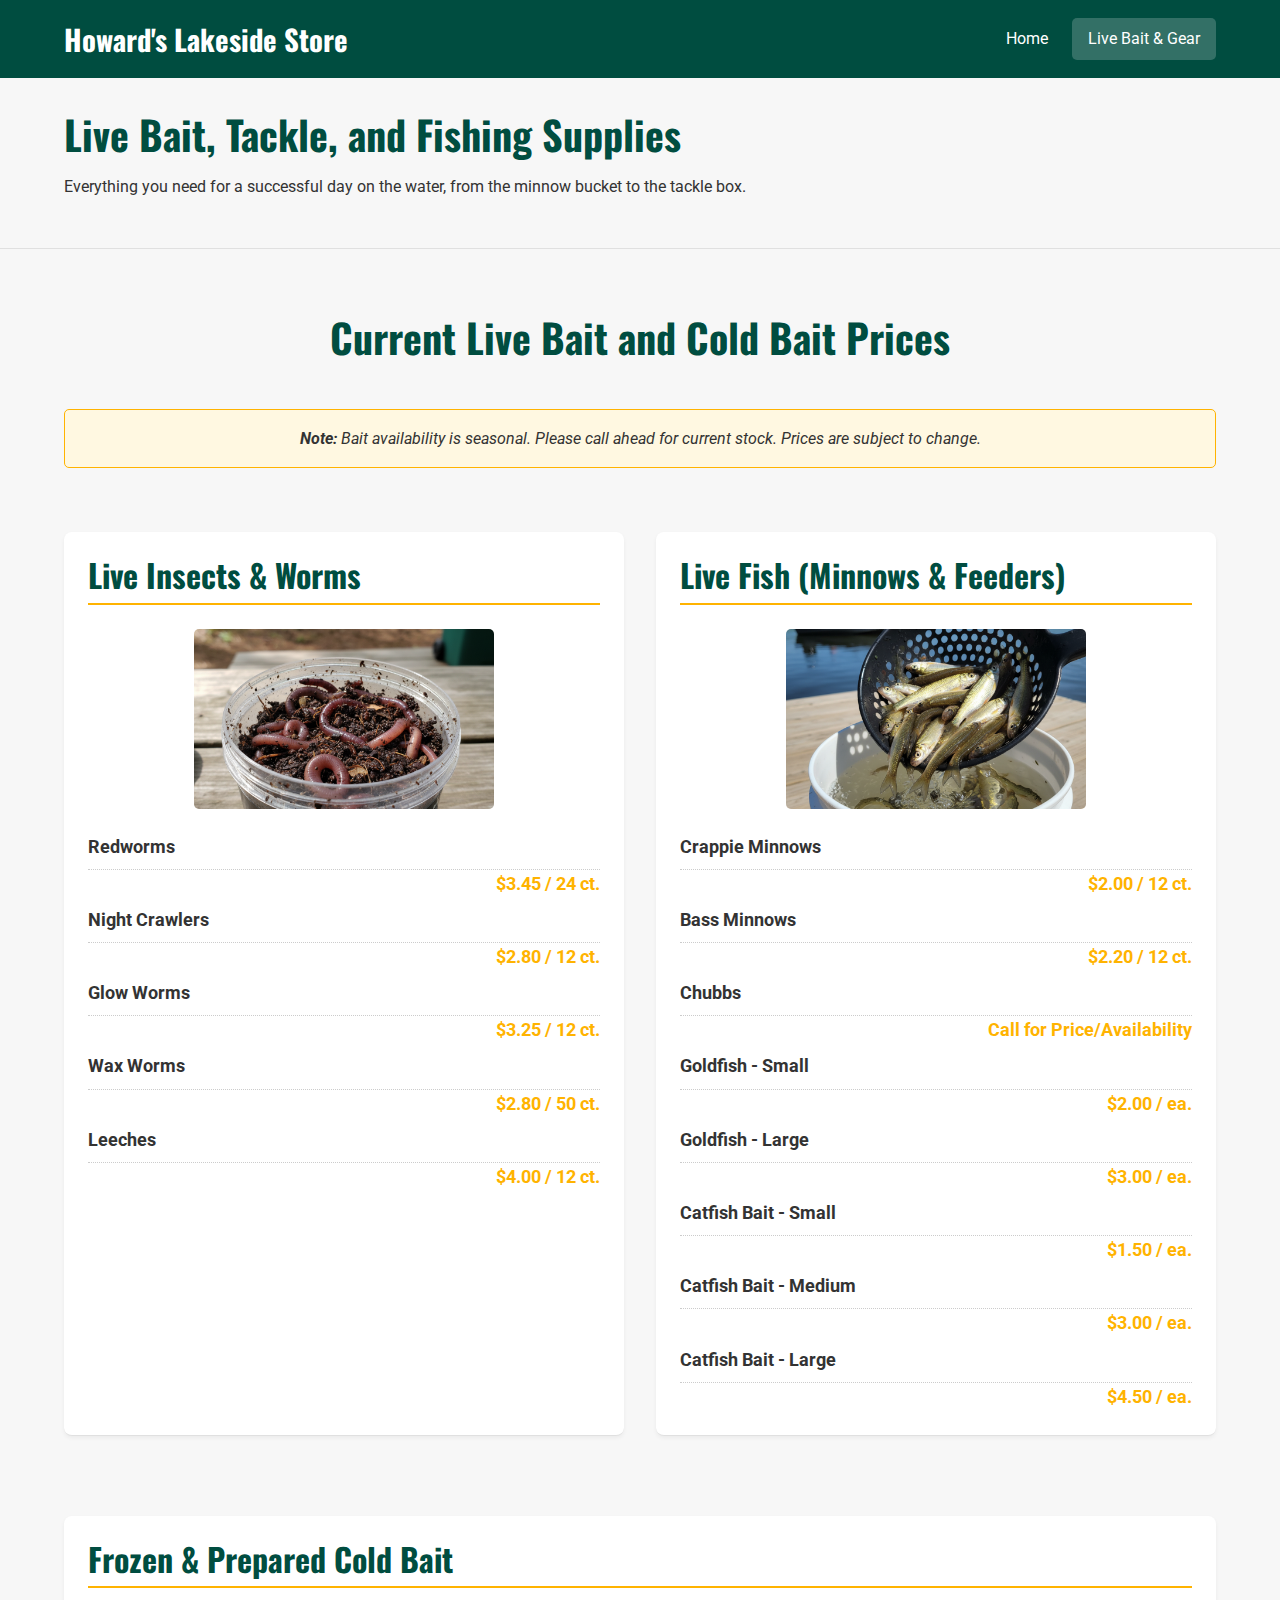
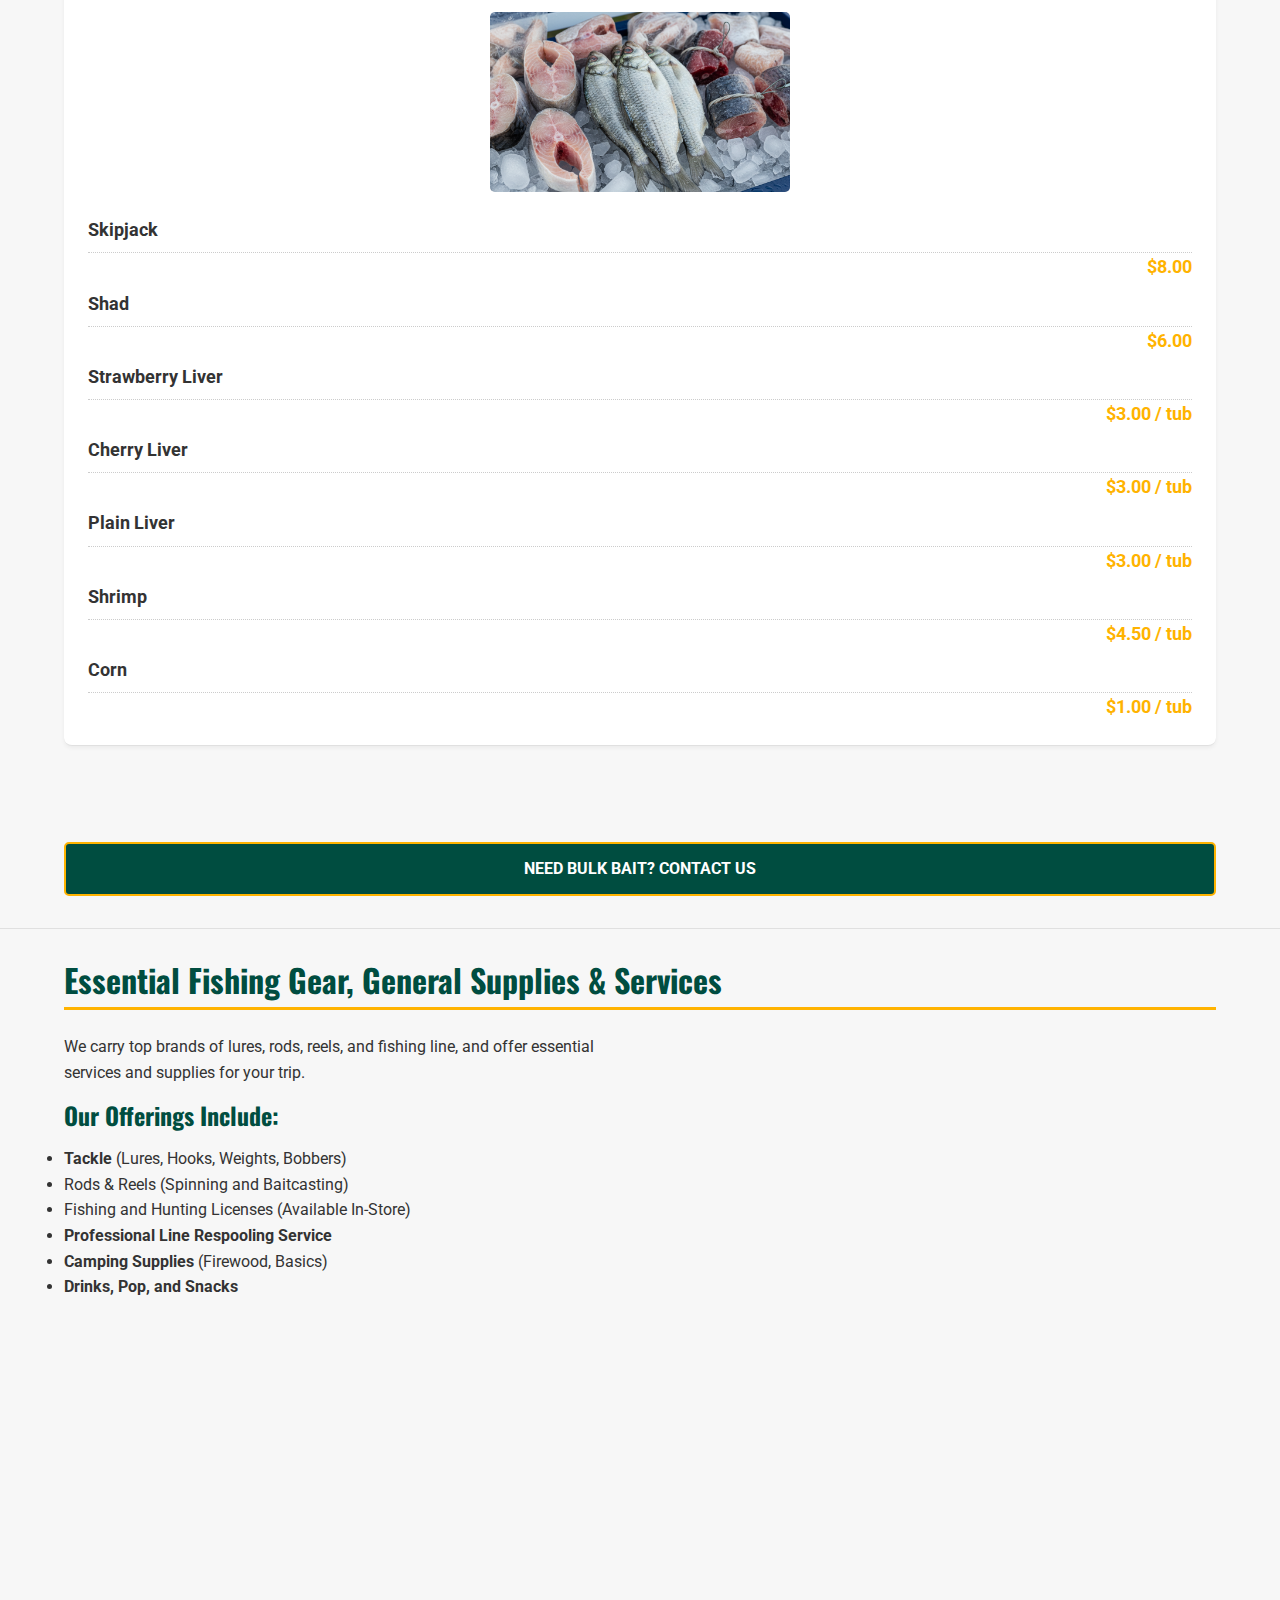
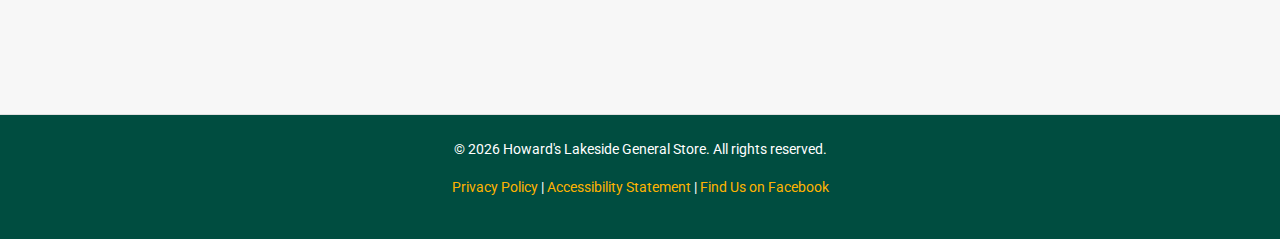
<file: products.html>
<!DOCTYPE html>
<html lang="en">
<head>
    <meta charset="UTF-8">
    <meta name="viewport" content="width=device-width, initial-scale=1.0">
    <title>Live Bait & Gear | Howard's Lakeside General Store</title>
    <link rel="stylesheet" href="styles.css">
    <link href="https://fonts.googleapis.com/css2?family=Roboto:wght@400;700&family=Oswald:wght=700&display=swap" rel="stylesheet">
</head>
<body>
    <header>
        <div class="logo">
            <span>Howard's Lakeside Store</span>
        </div>
        <nav>
            <ul>
                <li><a href="index.html">Home</a></li>
                <li><a href="products.html" aria-current="page">Live Bait & Gear</a></li>
            </ul>
        </nav>
    </header>

    <main>
        <section class="page-header">
            <h1>Live Bait, Tackle, and Fishing Supplies</h1>
            <p>Everything you need for a successful day on the water, from the minnow bucket to the tackle box.</p>
        </section>

        <section class="bait-list">
            <h1>Current Live Bait and Cold Bait Prices</h1>
            <p class="availability-note"><strong>Note:</strong> Bait availability is seasonal. Please call ahead for current stock. Prices are subject to change.</p>

            <section class="bait-category">
                <h2>Live Insects & Worms</h2>
                <img src="images/worms.jpg" alt="A container of lively redworms for fishing." class="category-image">
                <dl class="price-list">
                    <dt>Redworms</dt>
                    <dd>$3.45 / 24 ct.</dd>
                    <dt>Night Crawlers</dt>
                    <dd>$2.80 / 12 ct.</dd>
                    <dt>Glow Worms</dt>
                    <dd>$3.25 / 12 ct.</dd>
                    <dt>Wax Worms</dt>
                    <dd>$2.80 / 50 ct.</dd>
                    <dt>Leeches</dt>
                    <dd>$4.00 / 12 ct.</dd>
                </dl>
            </section>

            <section class="bait-category">
                <h2>Live Fish (Minnows & Feeders)</h2>
                <img src="images/minnows.jpg" alt="A scoop of golden shiner minnows in a bait bucket." class="category-image">
                <dl class="price-list">
                    <dt>Crappie Minnows</dt>
                    <dd>$2.00 / 12 ct.</dd>
                    <dt>Bass Minnows</dt>
                    <dd>$2.20 / 12 ct.</dd>
                    <dt>Chubbs</dt>
                    <dd>Call for Price/Availability</dd>
                    <dt>Goldfish - Small</dt>
                    <dd>$2.00 / ea.</dd>
                    <dt>Goldfish - Large</dt>
                    <dd>$3.00 / ea.</dd>
                    <dt>Catfish Bait - Small</dt>
                    <dd>$1.50 / ea.</dd>
                    <dt>Catfish Bait - Medium</dt>
                    <dd>$3.00 / ea.</dd>
                    <dt>Catfish Bait - Large</dt>
                    <dd>$4.50 / ea.</dd>
                </dl>
            </section>

            <section class="bait-category">
                <h2>Frozen & Prepared Cold Bait</h2>
                <img src="images/coldbait.jpg" alt="Assortment of frozen bait, including shad and cut bait, on ice." class="category-image">
                <dl class="price-list">
                    <dt>Skipjack</dt>
                    <dd>$8.00</dd>
                    <dt>Shad</dt>
                    <dd>$6.00</dd>
                    <dt>Strawberry Liver</dt>
                    <dd>$3.00 / tub</dd>
                    <dt>Cherry Liver</dt>
                    <dd>$3.00 / tub</dd>
                    <dt>Plain Liver</dt>
                    <dd>$3.00 / tub</dd>
                    <dt>Shrimp</dt>
                    <dd>$4.50 / tub</dd>
                    <dt>Corn</dt>
                    <dd>$1.00 / tub</dd>
                </dl>
            </section>
            
            <a href="index.html#contact-details" class="cta-button secondary-button">Need Bulk Bait? Contact Us</a>

        </section>

        <section class="gear-and-video">
            <h2>Essential Fishing Gear, General Supplies & Services</h2>
            <div class="gear-content-flex">
                <div class="gear-text">
                    <p>We carry top brands of lures, rods, reels, and fishing line, and offer essential services and supplies for your trip.</p>
                    <h3>Our Offerings Include:</h3>
                    <ul>
                        <li><strong>Tackle</strong> (Lures, Hooks, Weights, Bobbers)</li>
                        <li>Rods & Reels (Spinning and Baitcasting)</li>
                        <li>Fishing and Hunting Licenses (Available In-Store)</li>
                        <li><strong>Professional Line Respooling Service</strong></li>
                        <li><strong>Camping Supplies</strong> (Firewood, Basics)</li>
                        <li><strong>Drinks, Pop, and Snacks</strong></li>
                    </ul>
                </div>
                <div class="video-container">
                    <iframe width="560" height="315" src="https://www.youtube.com/embed/rhhBPNUXYis?si=qhTH0bgV2iui0zT5" title="YouTube video player" frameborder="0" allow="accelerometer; autoplay; clipboard-write; encrypted-media; gyroscope; picture-in-picture; web-share" referrerpolicy="strict-origin-when-cross-origin" allowfullscreen></iframe>
                </div>
            </div>
        </section>
    </main>

    <footer>
        <p>© <span id="currentYear"></span> Howard's Lakeside General Store. All rights reserved.</p>
        <p>
            <a href="#">Privacy Policy</a> | 
            <a href="#">Accessibility Statement</a> | 
            <a href="https://www.facebook.com/people/Howards-Lakeside-General-Store/100057407261126/" target="_blank" rel="noopener noreferrer">Find Us on Facebook </a>
        </p>
    </footer>

    <script>document.getElementById('currentYear').textContent = new Date().getFullYear();</script>
</body>
</html>
</file>
<file: styles.css>
/*
* ======================================
* 1. RESET AND TYPOGRAPHY
* ======================================
*/
:root {
    /* Lakeside Color Palette (WCAG Contrast checked) */
    --color-primary: #004d40; /* Deep Forest Green/Teal */
    --color-secondary: #ffb300; /* High-Contrast Gold/Orange for CTA */
    --color-text: #333333; /* Dark Gray for readability */
    --color-background: #f7f7f7; /* Off-White/Light Gray */
    --color-white: #ffffff;
    --spacing-unit: 1rem;
}

/* Box model reset and font base */
*, *::before, *::after {
    box-sizing: border-box;
    margin: 0;
    padding: 0;
}

body {
    font-family: 'Roboto', sans-serif;
    color: var(--color-text);
    background-color: var(--color-background);
    line-height: 1.6;
}

/* Ensure ALL IMAGES and iframes scale responsively within their parent */
img, iframe {
    max-width: 100%;
    height: auto;
    display: block;
}

h1, h2, h3 {
    font-family: 'Oswald', sans-serif;
    color: var(--color-primary);
    margin-bottom: var(--spacing-unit);
    line-height: 1.2;
}

h1 { font-size: 2.5rem; }
h2 { font-size: 2rem; border-bottom: 3px solid var(--color-secondary); padding-bottom: 0.5rem; margin-bottom: 1.5rem;}
h3 { font-size: 1.5rem; }

p { margin-bottom: var(--spacing-unit); }

main {
    padding: 0; 
}

/*
* ======================================
* 2. HEADER AND NAVIGATION (Flexbox)
* ======================================
*/
header {
    background-color: var(--color-primary);
    color: var(--color-white);
    padding: var(--spacing-unit) 5%;
    display: flex;
    flex-direction: column; 
    align-items: center;
    text-align: center;
}

.logo {
    font-size: 1.8rem;
    font-weight: bold;
    font-family: 'Oswald', sans-serif;
    margin-bottom: 0.5rem;
}

nav ul {
    list-style: none;
    display: flex;
    padding: 0;
    flex-direction: column; 
    align-items: center;
}

nav a {
    text-decoration: none;
    color: var(--color-white);
    padding: 0.5rem 1rem;
    display: block;
    transition: background-color 0.3s;
}

nav a:hover, nav a[aria-current="page"] {
    background-color: rgba(255, 255, 255, 0.2);
    border-radius: 5px;
}

/*
* ======================================
* 3. BUTTONS AND CTAS
* ======================================
*/
.cta-button {
    display: inline-block;
    background-color: var(--color-secondary); 
    color: var(--color-primary); 
    font-weight: 700;
    text-decoration: none;
    padding: 0.75rem 1.5rem;
    border-radius: 5px;
    transition: background-color 0.3s, transform 0.2s;
    text-transform: uppercase;
    margin-top: var(--spacing-unit);
}

.cta-button:hover {
    background-color: #ffd600; 
    transform: translateY(-2px);
}

.secondary-button {
    background-color: var(--color-primary);
    color: var(--color-white);
    border: 2px solid var(--color-secondary);
}

.secondary-button:hover {
    background-color: #00695c;
}

/*
* ======================================
* 4. MAIN CONTENT SECTIONS
* ======================================
*/

section {
    padding: 2rem 5%; 
    border-bottom: 1px solid #e0e0e0;
}

/* Home Page Hero Section (Background Image controlled by background-size: cover) */
.hero {
    background: 
        linear-gradient(rgba(0, 77, 64, 0.7), rgba(0, 77, 64, 0.7)), 
        url('hero-background.jpg') no-repeat center center/cover; /* Key: /cover ensures background scales */
    color: var(--color-white);
    padding: 4rem 5%;
    text-align: center;
    min-height: 400px; 
    display: flex;
    flex-direction: column;
    justify-content: center;
    align-items: center;
}

.hero h1 {
    color: var(--color-white); 
    margin-bottom: 1rem;
    font-size: 3rem; 
}

.hero p {
    font-size: 1.2rem;
    margin-bottom: 2rem;
    max-width: 800px;
}

/* Feature Grid (Home Page) */
.feature-grid {
    display: flex;
    flex-direction: column; 
    gap: 1.5rem;
}

.feature-grid article {
    background-color: var(--color-white);
    padding: 1.5rem;
    border-radius: 8px;
    box-shadow: 0 4px 6px rgba(0, 0, 0, 0.1);
    text-align: center; 
}

/* Mobile Constraint for feature images */
.feature-image {
    width: 100%; 
    max-width: 250px; 
    max-height: 150px; 
    height: auto;
    border-radius: 8px;
    margin: 0 auto 1rem; 
    object-fit: contain; 
}

/* Hours, Location, Map (Combined Section) */
.hours-location {
    text-align: center;
}

.contact-info-flex {
    display: flex;
    flex-direction: column; 
    gap: 2rem;
    text-align: left; 
}

.contact-details {
    padding: 1.5rem;
    border: 1px dashed var(--color-secondary);
    border-radius: 5px;
    background-color: var(--color-white);
}

.location-heading {
    margin-top: 1.5rem;
}

.store-address {
    font-style: normal;
    font-size: 1.1rem;
    font-weight: 500;
}

.contact-link {
    color: var(--color-primary);
    text-decoration: none;
    font-weight: 700;
}

.time {
    font-size: 1.1rem;
    font-weight: bold;
    color: var(--color-primary);
    margin-bottom: 0.5rem;
}

.map-container h3 {
    text-align: center;
}

.map-container iframe {
    width: 100%;
    height: 350px; 
    display: block;
    border-radius: 8px;
    margin-top: var(--spacing-unit);
}


/* --- PRODUCTS PAGE STYLES --- */

.availability-note {
    font-style: italic;
    margin-bottom: 2rem;
    padding: 1rem;
    border: 1px solid var(--color-secondary);
    background-color: #fff8e1; 
    border-radius: 5px;
    color: var(--color-text);
}

.bait-list {
    text-align: center;
}

.bait-category {
    margin-bottom: 3rem;
    padding: 1.5rem;
    background-color: var(--color-white);
    border-radius: 8px;
    box-shadow: 0 2px 4px rgba(0, 0, 0, 0.05);
    text-align: left; 
}

.bait-category h2 {
    color: var(--color-primary);
    border-bottom: 2px solid var(--color-secondary);
    padding-bottom: 0.5rem;
    margin-top: 0; 
}

/* Mobile Constraint for category images */
.category-image {
    width: 100%;
    max-width: 300px; 
    max-height: 120px; 
    height: auto;
    object-fit: cover;
    display: block;
    margin: 1rem auto; 
    border-radius: 5px;
}

.price-list {
    margin-top: 1rem;
}

.price-list dt {
    font-weight: 700;
    font-size: 1.1rem;
    padding: 0.5rem 0;
    border-bottom: 1px dotted #ccc; 
    display: flex; 
    justify-content: space-between;
    align-items: baseline;
    color: var(--color-text);
}

.price-list dd {
    margin: 0; 
    font-weight: 700;
    font-size: 1.1rem;
    color: var(--color-secondary); 
    text-align: right;
    flex-shrink: 0; 
}

.gear-content-flex {
    display: flex;
    flex-direction: column; 
    gap: 2rem;
}

.video-container {
    position: relative;
    width: 100%;
    height: 0;
    padding-bottom: 56.25%; 
}

.video-container iframe {
    position: absolute;
    top: 0;
    left: 0;
    width: 100%;
    height: 100%;
    border-radius: 8px;
}


/*
* ======================================
* 5. FOOTER
* ======================================
*/
footer {
    background-color: var(--color-primary);
    color: var(--color-white);
    text-align: center;
    padding: 1.5rem 5%;
    font-size: 0.85rem;
}

footer a {
    color: var(--color-secondary);
    text-decoration: none;
    transition: color 0.3s;
}

footer a:hover {
    color: var(--color-white);
}


/*
* ======================================
* 6. MEDIA QUERY FOR TABLET/DESKTOP (Responsiveness)
* ======================================
*/
@media (min-width: 768px) {
    /* Header/Nav: Switch to horizontal layout */
    header {
        flex-direction: row;
        justify-content: space-between;
        align-items: center;
    }

    .logo {
        margin-bottom: 0;
    }

    nav ul {
        flex-direction: row;
        gap: 0.5rem;
    }

    /* Home Page: Feature Grid */
    .feature-grid {
        flex-direction: row; 
    }

    /* ** DESKTOP IMAGE SIZE ADJUSTMENTS ** */
    .feature-image {
        /* Override mobile constraint: make features larger */
        max-height: 220px; /* Increased from 150px */
        margin-bottom: 1rem;
    }

    /* Home Page: Hours/Location/Map */
    .contact-info-flex {
        flex-direction: row; 
        text-align: left;
    }
    
    .contact-details, .map-container {
        flex: 1; 
    }

    /* Products Page: Bait Grid - Use CSS Grid for Categories */
    .bait-list {
        display: grid;
        grid-template-columns: repeat(2, 1fr); 
        gap: 2rem;
        margin-top: 2rem;
        text-align: left;
    }

    /* Override the two-column grid for the title and note */
    .bait-list h1, .availability-note, .bait-list .cta-button {
        grid-column: 1 / -1; 
        text-align: center;
    }
    
    .bait-category:nth-of-type(3) { 
        grid-column: 1 / -1; 
    }

    /* ** DESKTOP IMAGE SIZE ADJUSTMENTS ** */
    .category-image {
        /* Override mobile constraint: make category images taller */
        max-height: 180px; /* Increased from 120px */
        margin-top: 0.5rem;
    }

    /* Products Page: Gear & Video */
    .gear-content-flex {
        flex-direction: row; 
        align-items: flex-start;
        text-align: left;
    }

    .gear-text, .video-container {
        flex: 1; 
    }
}
</file>
